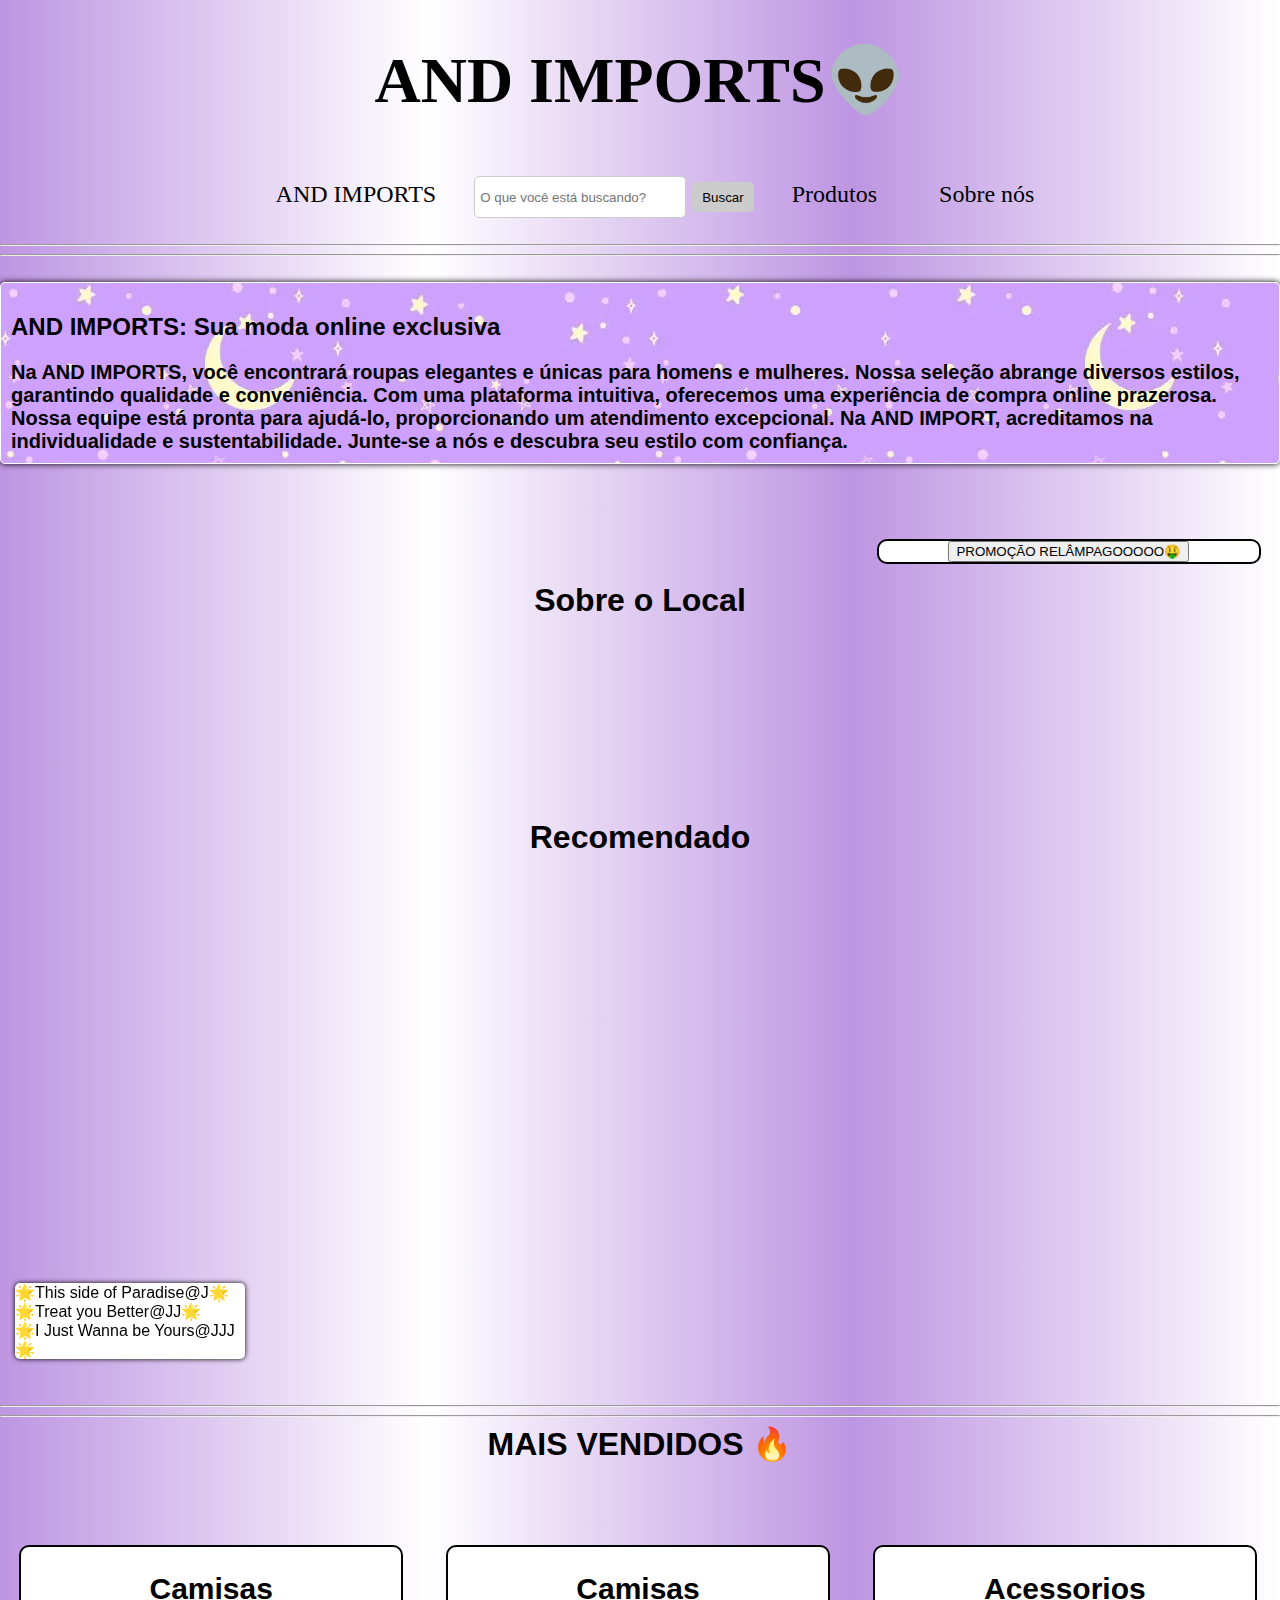
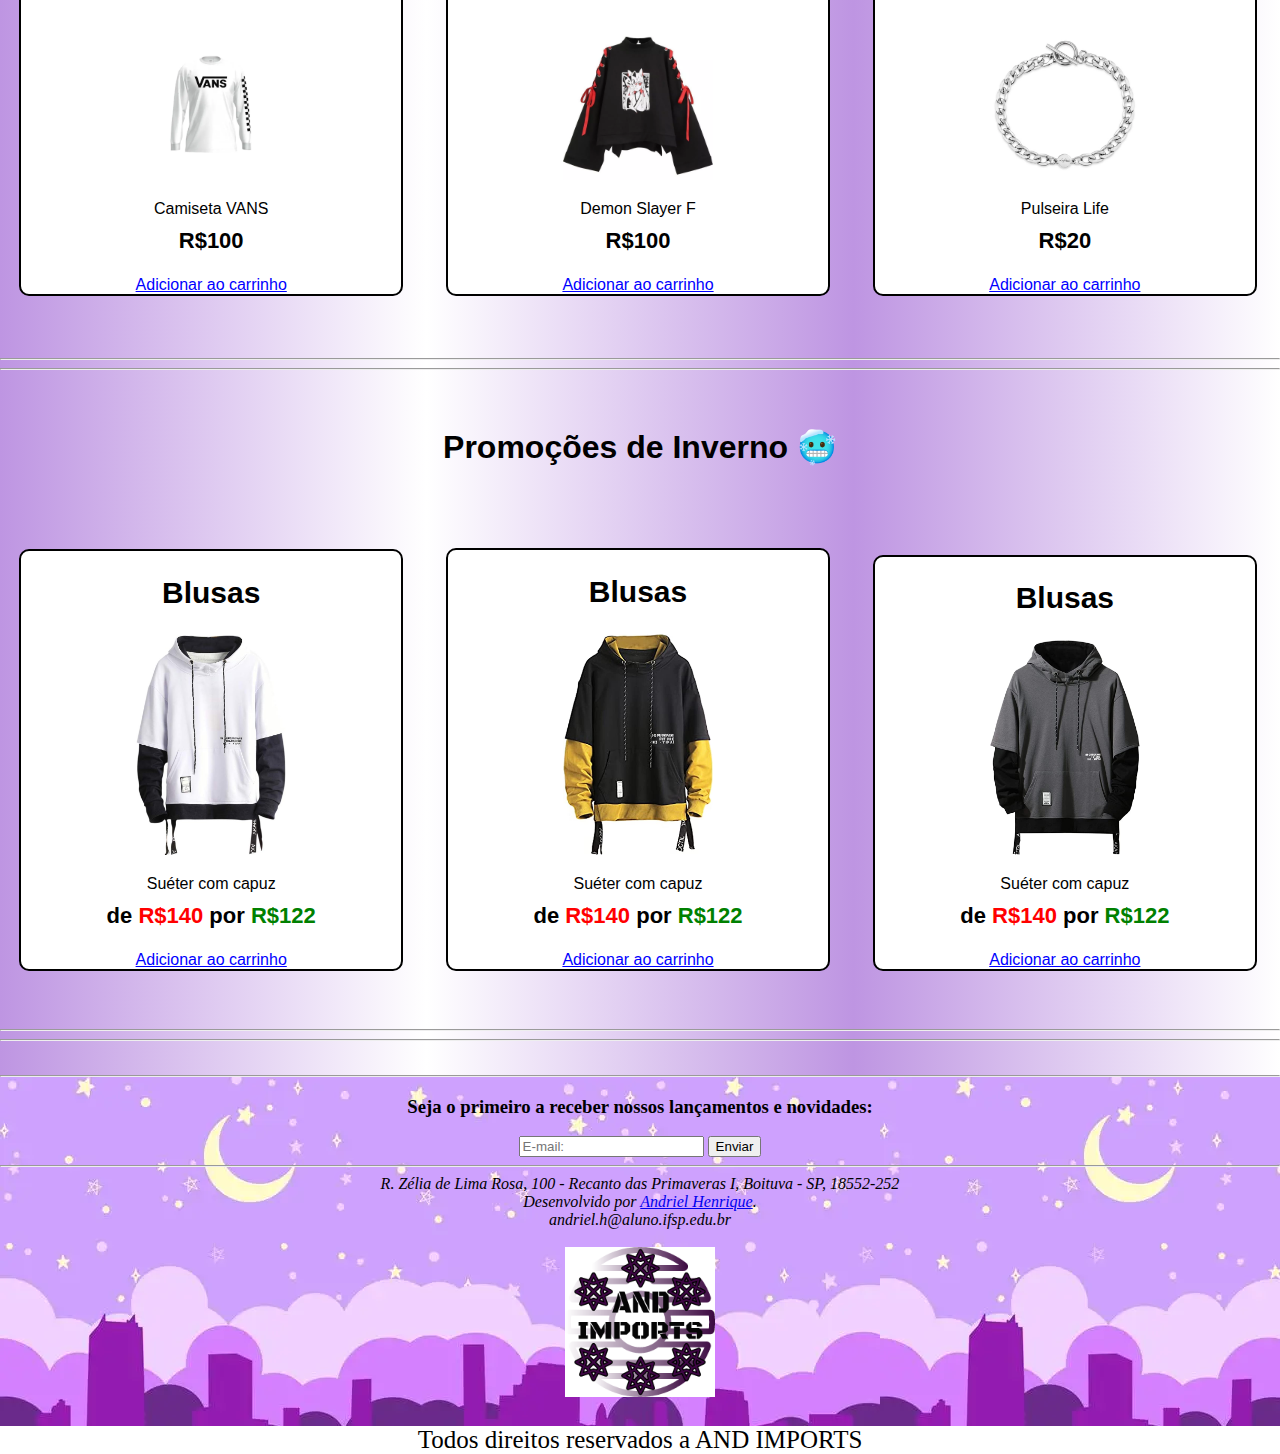
<file: index.html>
<!DOCTYPE html>
<html lang="en">
    <head>
        <meta charset="UTF-8">
        <meta http-equiv="X-UA-Compatible" content="IE=edge">
        <meta name="viewport" content="width=device-width, initial-scale=1.0">
        <title>AND IMPORTS - MENU PRINCIPAL</title>
        <link rel="stylesheet" type="text/css" href="estilos/styles.css">
        <script src="scripts/scripts.js"></script>
        <link rel="shortcut icon" href="imagens/favicon-32x32.png" type="image/x-icon" />

    </head>
    <body>
        <header>
            <a href="index.html" class="titulo-principal"><h1><span class="color">AND IMPORTS👽</span></h1></a>
    
        </header>
    
                <nav>
                    <ul>
                        <li>
                            <a href="index.html">
                                <section class="logo">AND IMPORTS</section>
                            </a>
                        </li>
                        <li>
                            <form class="form1" onsubmit="redirecionar(event)">
                                    <input type="text" id="pesquisa" name="pesquisa" placeholder="O que você está buscando?" class="input1">
                                    <button type="submit" class="botao1" >Buscar</button>
                            </form>
                        </li>
                        </form>

                        <li class="dropdown">
                            <a href="paginas/produtos.html">Produtos</a>
                            <div class="dropdownmenu">
                                <a href="paginas/camisas.html">Camisas</a>
                                <a href="paginas/tenis.html">Tenis</a>
                                <a href="paginas/blusas.html">Blusas</a>
                                <a href="paginas/acessorios.html">Acessorios</a>
                            </div>
                        </li>
                        <li class="dropdown">
                            <a href="paginas/sobre.html">Sobre nós</a>
                            <div class="dropdownmenu">
                                <a href="paginas/contato.html">Contatos</a>
                            </div>
                        </li>

                    </ul>
                </nav>
                <hr>
                <hr>
        <br>
        <main class="sessaoprodutos">
                <article>
                    <div class="sidebar">
                        <h2>AND IMPORTS: Sua moda online exclusiva</h2>
                        <p style="text-align: left; font-size: 20px;"><strong>Na AND IMPORTS, você encontrará roupas elegantes e únicas para homens e mulheres. Nossa seleção abrange diversos estilos, garantindo qualidade e conveniência. Com uma plataforma intuitiva, oferecemos uma experiência de compra online prazerosa. Nossa equipe está pronta para ajudá-lo, proporcionando um atendimento excepcional. Na AND IMPORT, acreditamos na individualidade e sustentabilidade. Junte-se a nós e descubra seu estilo com confiança.</strong></p> 
                    </div>
                    <section >
                        <ul class="promo">
                            <li>
                                <button id="toggleButton">PROMOÇÃO RELÂMPAGOOOOO🤑</button>
                                    <section id="elementoOculto" style="display: none;">
                                            <h2>PROMOÇÃO RELÂMPAGO</h2>
                                            <figure><img src="imagens/op.jpg" alt="Camiseta VANS" width="50%"></figure>
                                            <figcaption>Camiseta One Piece</figcaption>
                                            <p class="produto-preco"><span style="color:red">R$100 </span>por <span style="color:green">R$90</span></p>
                                            <a class ="carrinho" href="paginas/estoque.html">Adicionar ao carrinho</a>
                                    </section>
                            </li>
                        </ul>
                </section>
                </article><br>
                     <section>
                            <h3 class="titulo-principal">Sobre o Local</h3>
                           
                            <div class="iframe-conteudo">
                                <iframe src="https://www.youtube.com/embed/RFxjW4ki6fU" frameborder="0" allow="accelerometer; autoplay; encrypted-media; gyroscope; picture-in-picture" allowfullscreen></iframe>
                            </div>
                      </section><br>
            </section>
                <section>
                    <h3 class="titulo-principal">Recomendado</h3>
                    <article class="iframe-conteudo">
                        <iframe width="560" height="315" src="https://www.youtube.com/embed/dMI5dkPKo4I" title="YouTube video player" frameborder="0" allow="accelerometer; autoplay; clipboard-write; encrypted-media; gyroscope; picture-in-picture; web-share" allowfullscreen></iframe>
                    </article>
                </section><br>
                
                <aside>
                    <div class="sidebar2">
                      <span class="audio" onclick="playAudio('audio1')">🌟This side of Paradise@J🌟</span>
                      <audio id="audio1" src="audios/top1.m4a" type="audio/mp4"></audio><br>
                      <span class="audio" onclick="playAudio('audio1')"> 🌟Treat you Better@JJ🌟</span>
                      <audio id="audio1" src="audios/Shawn Mendes - Treat You Better.m4a" type="audio/mp4"></audio><br>
                      <span class="audio" onclick="playAudio('audio1')"> 🌟I Just Wanna be Yours@JJJ🌟</span>
                      <audio id="audio1" src="audios/I Wanna Be Yours.m4a" type="audio/mp4"></audio><br>
                     
                    </div>
                  </aside>
                
                <hr>
                <hr>
                <article>
                    <h2 class="titulo-principal">MAIS VENDIDOS 🔥</h2>
                    <ul id="lista" class="produtos">
                        <li>
                            <h2>Camisas</h2>
                            <figure><img src="imagens/camisa1.webp" alt="Camiseta VANS" width="50%"></figure>
                            <figcaption>Camiseta VANS</figcaption>
                            <p class="produto-preco">R$100</p>
                            <a class ="carrinho" href="paginas/estoque.html">Adicionar ao carrinho</a>
                        </li>
                        <li>
                            <h2>Camisas</h2>
                            <figure><img src="imagens/jaq1.webp" alt="Camisa Demon Slayer Feminina" width="50%"></figure>
                            <figcaption>Demon Slayer F</figcaption>
                            <p class="produto-preco">R$100</p>
                            <a class ="carrinho" href="paginas/estoque.html">Adicionar ao carrinho</a> 
                        </li>
                        <li>
                            <h2>Acessorios</h2>
                            <figure><img src="imagens/acessorio1.webp" alt="Acessorio Pulseira life"  width="50%"></figure>
                            <figcaption>Pulseira Life</figcaption>
                            <p class="produto-preco">R$20</p>
                            <a class ="carrinho" href="paginas/estoque.html">Adicionar ao carrinho</a>
                        </li>
                        <br><br><br><br>
                    <hr>
                    <hr>
                    </ul>
                    <h2 class="titulo-principal">Promoções de Inverno 🥶</h2>
                    <ul class="produtos">
                        <li>
                            <h2>Blusas</h2>
                            <figure><img src="imagens/canguru.jpg" width="50%"></figure>
                            <figcaption>Suéter com capuz</figcaption>
                            <p class="produto-preco">de <span style="color:red">R$140 </span>por <span style="color:green">R$122</span></p>
                            <a class ="carrinho" href="paginas/estoque.html">Adicionar ao carrinho</a>
                        </li>
                        <li>
                            <h2>Blusas</h2>
                            <figure><img src="imagens/canguruy.jpg" width="50%"></figure>
                            <figcaption>Suéter com capuz</figcaption>
                            <p class="produto-preco">de <span style="color:red">R$140 </span>por <span style="color:green">R$122</span></p>
                            <a class ="carrinho" href="paginas/estoque.html">Adicionar ao carrinho</a>
                        </li>
                        <li>
                            <h2>Blusas</h2>
                            <figure><img src="imagens/cangurub.jpg" width="50%"></figure>
                            <figcaption>Suéter com capuz</figcaption>
                            <p class="produto-preco">de <span style="color:red">R$140 </span>por <span style="color:green">R$122</span></p>
                            <a class ="carrinho" href="paginas/estoque.html">Adicionar ao carrinho</a>
                        </li>
                    </ul>
                    <hr>
                    <hr>
                </article>
				
		</main>
        

        <br>
		<footer>
            <hr>
                <h3>Seja o primeiro a receber nossos lançamentos e novidades:</h3>
                <form>
                
                        <input type="email" id="email" placeholder="E-mail:">
                        <label for="email"></label>
                        <button type="submit">Enviar</button>
                </form>

            <hr>
            <address>
                R. Zélia de Lima Rosa, 100 - Recanto das Primaveras I, Boituva - SP, 18552-252<br>
                Desenvolvido por <a href="https://www.instagram.com/andrielkz/" class="ka">Andriel Henrique</a>.<br> 
                andriel.h@aluno.ifsp.edu.br
            </address><br>
			<img src="imagens/logo.png" width="150">
			<p class="copyright"> Todos direitos reservados a AND IMPORTS</p>
		</footer>
    </body>
</html>
</file>
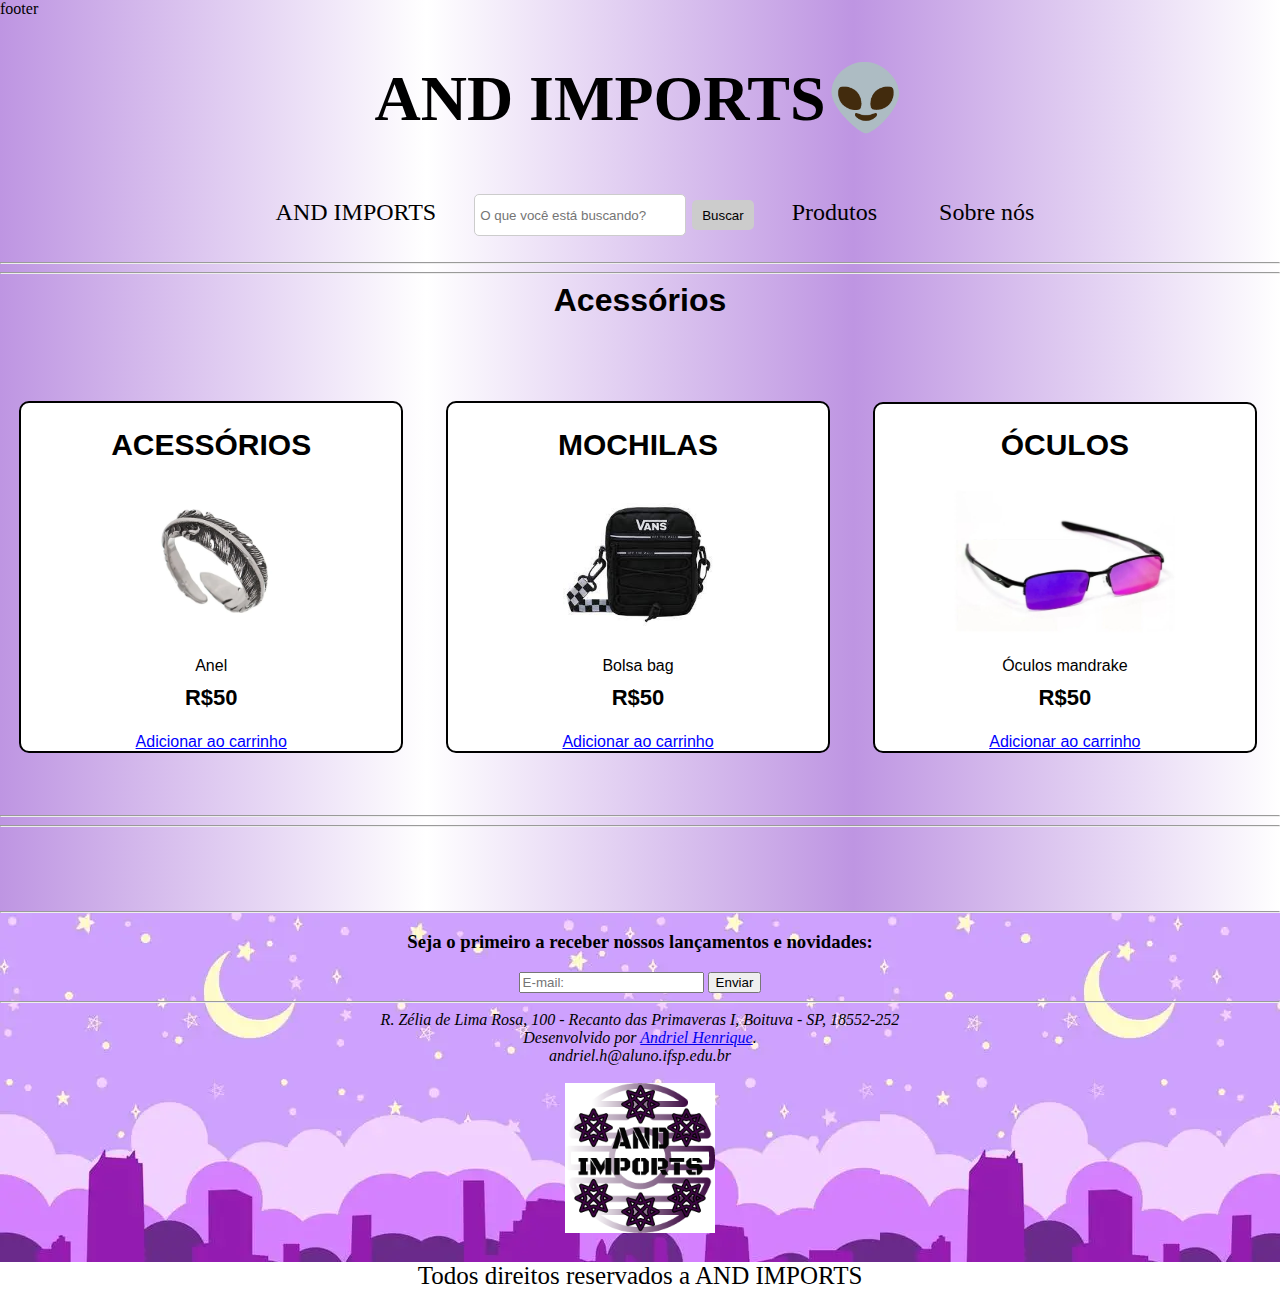
<file: paginas/acessorios.html>
<!DOCTYPE html>
<html lang="en">
    <head>
        <meta charset="UTF-8">
        <meta http-equiv="X-UA-Compatible" content="IE=edge">
        <meta name="viewport" content="width=device-width, initial-scale=1.0">
        <title>AND IMPORTS - MENU PRINCIPAL</title>
        <link rel="stylesheet" type="text/css" href="../estilos/styles.css">
        <script src="../scripts/scripts.js"></script>
        footer
    </head>
    <body>
        <header>
            <a href="../index.html" class="titulo-principal"><h1><span class="color">AND IMPORTS👽</span></h1></a>
        </header>
      

                <nav>
                    <ul>
                        <li>
                            <a href="../index.html">
                                <div id="logo">AND IMPORTS</div>
                            </a>
                        </li>
                        <li>
                            <form class="form1" onsubmit="redirecionarp(event)">
                                <input type="text" id="pesquisa" name="pesquisa" placeholder="O que você está buscando?" class="input1">
                                <button type="submit" class="botao1">Buscar</button>
                            </form>
                        </li>                        
                        </form>
                        
                     
                        <li class="dropdown">
                            <a href="../paginas/produtos.html">Produtos</a>
                            <div class="dropdownmenu">
                                <a href="../paginas/camisas.html">Camisas</a>
                                <a href="../paginas/tenis.html">Tenis</a>
                                <a href="../paginas/blusas.html">Blusas</a>
                                <a href="../paginas/acessorios.html">Acessorios</a>
                            </div>
                        </li>
                        <li class="dropdown">
                            <a href="../paginas/sobre.html">Sobre nós</a>
                            <div class="dropdownmenu">
                                <a href="../paginas/contato.html">Contatos</a>
                            </div>
                        </li>
                    </ul>
                </nav>
                <hr><hr>
                <main class="sessaoprodutos">
                    <h2 class="titulo-principal">Acessórios</h2>
                    <ul class="produtos">
                        <li>
                            <h2>ACESSÓRIOS</h2>
                            <figure><img src="../imagens/ac1.webp" alt="acessorio anel" width="50%"></figure>
                            <figcaption>Anel</figcaption>
                            <p class="produto-preco">R$50</p>
                            <a class ="carrinho" href="../paginas/estoque.html">Adicionar ao carrinho</a> 
                        </li>
                        <li> 
                            <h2>MOCHILAS</h2>
                            <figure><img src="../imagens/ac2.jpg" alt="bolsa shoulder bag" width="50%"></figure>
                            <figcaption>Bolsa bag</figcaption>
                            <p class="produto-preco">R$50</p>
                            <a class ="carrinho" href="../paginas/estoque.html">Adicionar ao carrinho</a> 
                        </li>
                        <li>
                            <h2>ÓCULOS</h2>
                            <figure><img src="../imagens/ac3.jpg" alt="oculos mandrake" width="80%"></figure>
                            <figcaption>Óculos mandrake</figcaption>
                            <p class="produto-preco">R$50</p>
                            <a class ="carrinho" href="../paginas/estoque.html">Adicionar ao carrinho</a> 
                        </li>
                        <br><br><br><br>
                        <hr>
                        <hr>
                    </ul>
                    
                </main>
        <br>

       
		<footer>
            <hr>
                <h3>Seja o primeiro a receber nossos lançamentos e novidades:</h3>
                <form>
                
                        <input type="email" id="email" placeholder="E-mail:">
                        <label for="email"></label>
                        <button type="submit">Enviar</button>
                </form>
            <hr>
            <address>
                R. Zélia de Lima Rosa, 100 - Recanto das Primaveras I, Boituva - SP, 18552-252<br>
                Desenvolvido por <a href="https://www.instagram.com/andrielkz/" class="ka">Andriel Henrique</a>.<br> 
                andriel.h@aluno.ifsp.edu.br
            </address><br>
			<img src="../imagens/logo.png" width="150">
			<p class="copyright"> Todos direitos reservados a AND IMPORTS</p>
		</footer>
    </body>
</html>
</file>
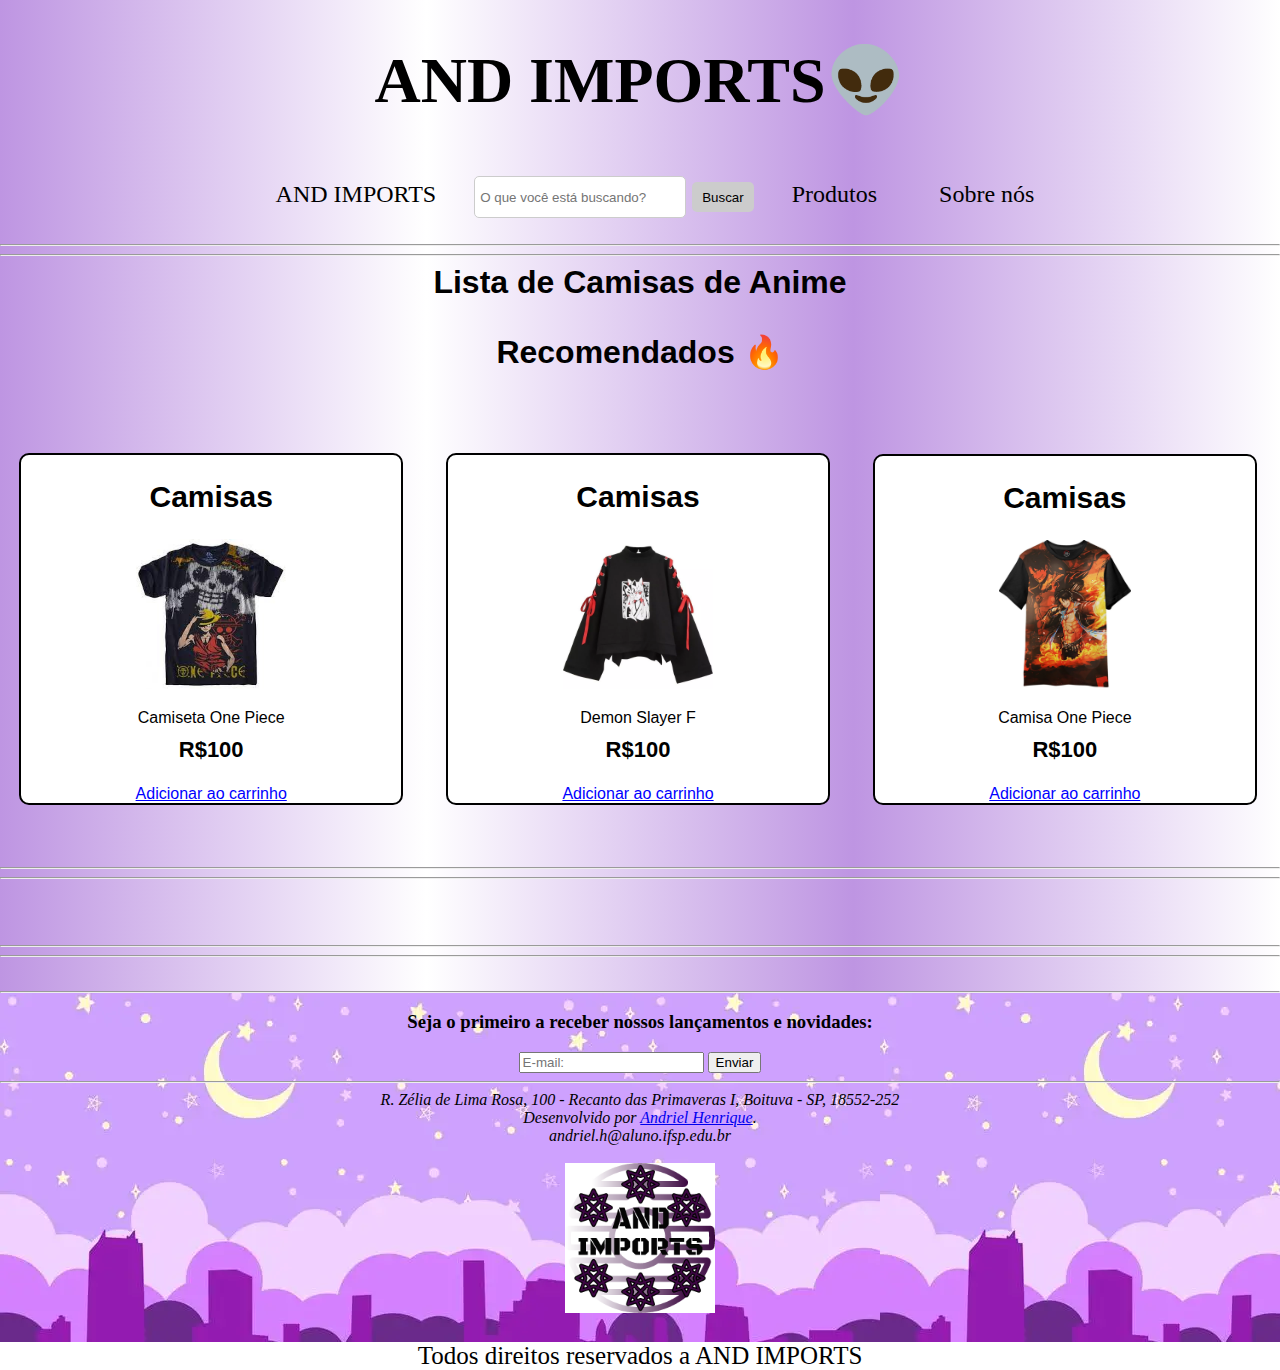
<file: paginas/anime.html>
<!DOCTYPE html>
<html lang="en">
    <head>
        <meta charset="UTF-8">
        <meta http-equiv="X-UA-Compatible" content="IE=edge">
        <meta name="viewport" content="width=device-width, initial-scale=1.0">
        <title>AND IMPORTS - MENU PRINCIPAL</title>
        <link rel="stylesheet" type="text/css" href="../estilos/styles.css">
        <script src="../scripts/scripts.js"></script>
        <link rel="shortcut icon" href="../imagens/favicon-32x32.png" type="image/x-icon" />
    </head>
    <body>
        <header>
            <a href="../index.html" class="titulo-principal"><h1><span class="color">AND IMPORTS👽</span></h1></a>
        </header>
                <nav>
                    <ul>
                        <li>
                            <a href="../index.html">
                                <div id="logo">AND IMPORTS</div>
                            </a>
                        </li>
                        <li>
                            <form class="form1" onsubmit="redirecionarp(event)">
                                <input type="text" id="pesquisa" name="pesquisa" placeholder="O que você está buscando?" class="input1">
                                <button type="submit" class="botao1">Buscar</button>
                            </form>
                        </li>                        
                        </form>
    
                        <li class="dropdown">
                            <a href="../paginas/produtos.html">Produtos</a>
                            <div class="dropdownmenu">
                                <a href="../paginas/camisas.html">Camisas</a>
                                <a href="../paginas/tenis.html">Tenis</a>
                                <a href="../paginas/blusas.html">Blusas</a>
                                <a href="../paginas/acessorios.html">Acessorios</a>
                            </div>
                        </li>
                        <li class="dropdown">
                            <a href="../paginas/sobre.html">Sobre nós</a>
                            <div class="dropdownmenu">
                                <a href="../paginas/contato.html">Contatos</a>
                            </div>
                        </li>
                    </ul>
                </nav>
                <hr><hr>
                <main class="sessaoprodutos">
                    <section class="dropdowns">
                        <h3 class="titulo-principal">Lista de Camisas de Anime</a>
                        <div class="dropdownmenus">
                            <a class="lista">One piece</a>
                            <a class="lista" style="text-decoration: line-through;">Naruto</a>
                            <a class="lista" style="text-decoration: line-through;">Bleach</a>
                            <a class="lista">Demon Slayer</a>
                       
                        </div>
                    </section>
                    <h2 class="titulo-principal"> Recomendados 🔥</h2>
                    <ul class="produtos">
                        <li>
                            <h2>Camisas</h2>
                            <figure><img src="../imagens/op.jpg" alt="Camiseta op" width="50%"></figure>
                            <figcaption>Camiseta One Piece</figcaption>
                            <p class="produto-preco">R$100</p>
                            <a class ="carrinho" href="../paginas/estoque.html">Adicionar ao carrinho</a>
                        </li>
                        <li>
                            <h2>Camisas</h2>
                            <figure><img src="../imagens/jaq1.webp" alt="Camisa Demon Slayer Feminina" width="50%"></figure>
                            <figcaption>Demon Slayer F</figcaption>
                            <p class="produto-preco">R$100</p>
                            <a class ="carrinho" href="../paginas/estoque.html">Adicionar ao carrinho</a> 
                        </li>
                        <li>
                            <h2>Camisas</h2>
                            <figure><img src="../imagens/op2.webp" alt="camisa op  "  width="44%"></figure>
                            <figcaption>Camisa One Piece</figcaption>
                            <p class="produto-preco">R$100</p>
                            <a class ="carrinho" href="../paginas/estoque.html">Adicionar ao carrinho</a>
                        </li>
                        <br><br><br><br>
                        
                    <hr>
                    <hr>
                    </ul>
                    
                    <hr>
                    <hr>
            </main>
        <br>
		<footer>
            <hr>
                <h3>Seja o primeiro a receber nossos lançamentos e novidades:</h3>
                <form>
                
                        <input type="email" id="email" placeholder="E-mail:">
                        <label for="email"></label>
                        <button type="submit">Enviar</button>
                </form>
            <hr>
            <address>
                R. Zélia de Lima Rosa, 100 - Recanto das Primaveras I, Boituva - SP, 18552-252<br>
                Desenvolvido por <a href="https://www.instagram.com/andrielkz/" class="ka">Andriel Henrique</a>.<br> 
                andriel.h@aluno.ifsp.edu.br
            </address><br>
			<img src="../imagens/logo.png" width="150">
			<p class="copyright"> Todos direitos reservados a AND IMPORTS</p>
		</footer>
    </body>
</html>
</file>
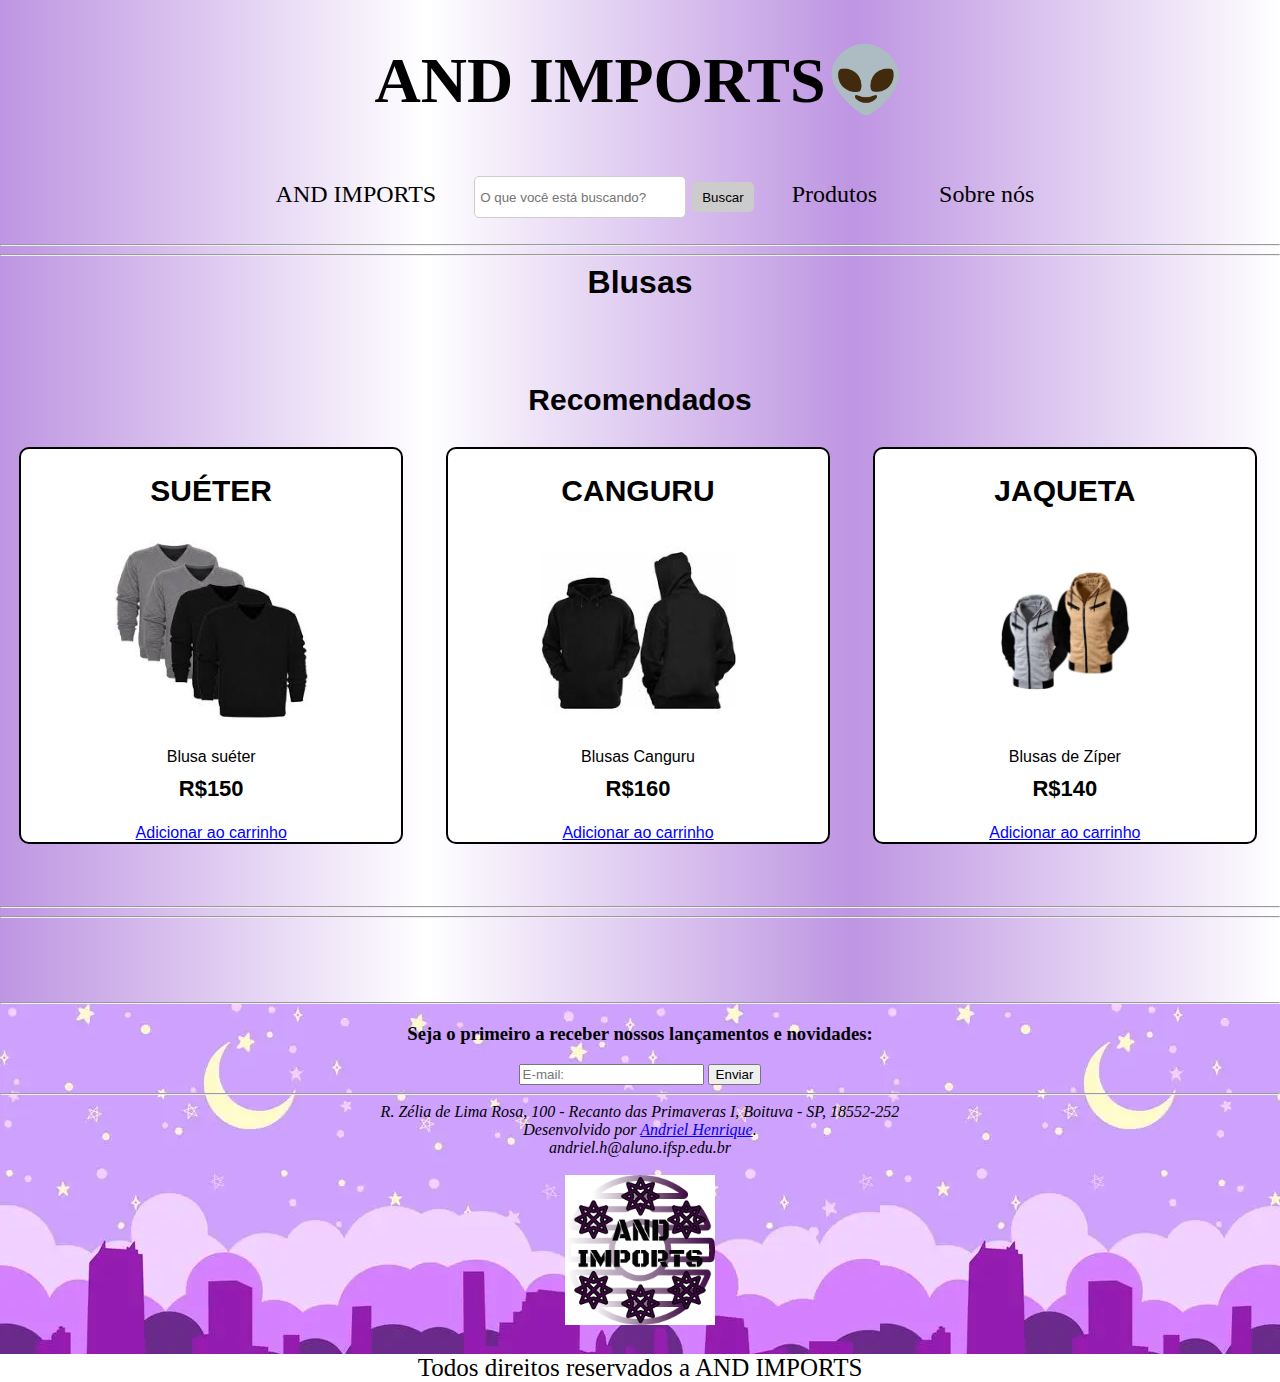
<file: paginas/blusas.html>
<!DOCTYPE html>
<html lang="en">
    <head>
        <meta charset="UTF-8">
        <meta http-equiv="X-UA-Compatible" content="IE=edge">
        <meta name="viewport" content="width=device-width, initial-scale=1.0">
        <title>AND IMPORTS - MENU PRINCIPAL</title>
        <link rel="stylesheet" type="text/css" href="../estilos/styles.css">
        <script src="../scripts/scripts.js"></script>
        <link rel="shortcut icon" href="../imagens/favicon-32x32.png" type="image/x-icon" />
    </head>
    <body>
        <header>
            <a href="../index.html" class="titulo-principal"><h1><span class="color">AND IMPORTS👽</span></h1></a>
        </header>
      

                <nav>
                    <ul>
                        <li>
                            <a href="../index.html">
                                <div id="logo">AND IMPORTS</div>
                            </a>
                        </li>
                        <li>
                            <form class="form1" onsubmit="redirecionarp(event)">
                                <input type="text" id="pesquisa" name="pesquisa" placeholder="O que você está buscando?" class="input1">
                                <button type="submit" class="botao1">Buscar</button>
                            </form>
                        </li>                        
                        </form>
                        
                       
                        <li class="dropdown">
                            <a href="../paginas/produtos.html">Produtos</a>
                            <div class="dropdownmenu">
                                <a href="../paginas/camisas.html">Camisas</a>
                                <a href="../paginas/tenis.html">Tenis</a>
                                <a href="../paginas/blusas.html">Blusas</a>
                                <a href="../paginas/acessorios.html">Acessorios</a>
                            </div>
                        </li>
                        <li class="dropdown">
                            <a href="../paginas/sobre.html">Sobre nós</a>
                            <div class="dropdownmenu">
                                <a href="../paginas/contato.html">Contatos</a>
                            </div>
                        </li>
                    </ul>
                </nav>
                <hr><hr>
                <main class="sessaoprodutos">
                    <h2 class="titulo-principal">Blusas</h2>
                    <ul class="produtos">
                        <h2 class="titulo-principal">Recomendados</h2>
                        <li>
                            <h2>SUÉTER</h2>
                            <figure><img src="../imagens/sueter.jpg" alt="Camiseta de anime" width="65%"></figure>
                            <figcaption>Blusa suéter</figcaption>
                            <p class="produto-preco">R$150</p>
                            <a class ="carrinho" href="../paginas/estoque.html">Adicionar ao carrinho</a> 
                            
                        </li>
                        <li> 
                            <h2>CANGURU</h2>
                            <figure><img src="../imagens/canguruu.jpg" alt="Camisas de time" width="65%"></figure>
                            <figcaption>Blusas Canguru</figcaption>
                            <p class="produto-preco">R$160</p>
                            <a class ="carrinho" href="../paginas/estoque.html">Adicionar ao carrinho</a> 
                        </li>
                        <li>
                            <h2>JAQUETA</h2>
                            <figure><img src="../imagens/jaqueta.webp" alt="Camisa normal" width="45%"></figure>
                            <figcaption>Blusas de Zíper</figcaption>
                            <p class="produto-preco">R$140</p>
                            <a class ="carrinho" href="../paginas/estoque.html">Adicionar ao carrinho</a> 
                        </li>
                        <br><br><br><br>
                        <hr>
                        <hr>
                    </ul>
                    
                </main>
        <br>

       
		<footer>
            <hr>
                <h3>Seja o primeiro a receber nossos lançamentos e novidades:</h3>
                <form>
                
                        <input type="email" id="email" placeholder="E-mail:">
                        <label for="email"></label>
                        <button type="submit">Enviar</button>
                </form>
            <hr>
            <address>
                R. Zélia de Lima Rosa, 100 - Recanto das Primaveras I, Boituva - SP, 18552-252<br>
                Desenvolvido por <a href="https://www.instagram.com/andrielkz/" class="ka">Andriel Henrique</a>.<br> 
                andriel.h@aluno.ifsp.edu.br
            </address><br>
			<img src="../imagens/logo.png" width="150">
			<p class="copyright"> Todos direitos reservados a AND IMPORTS</p>
		</footer>
    </body>
</html>
</file>
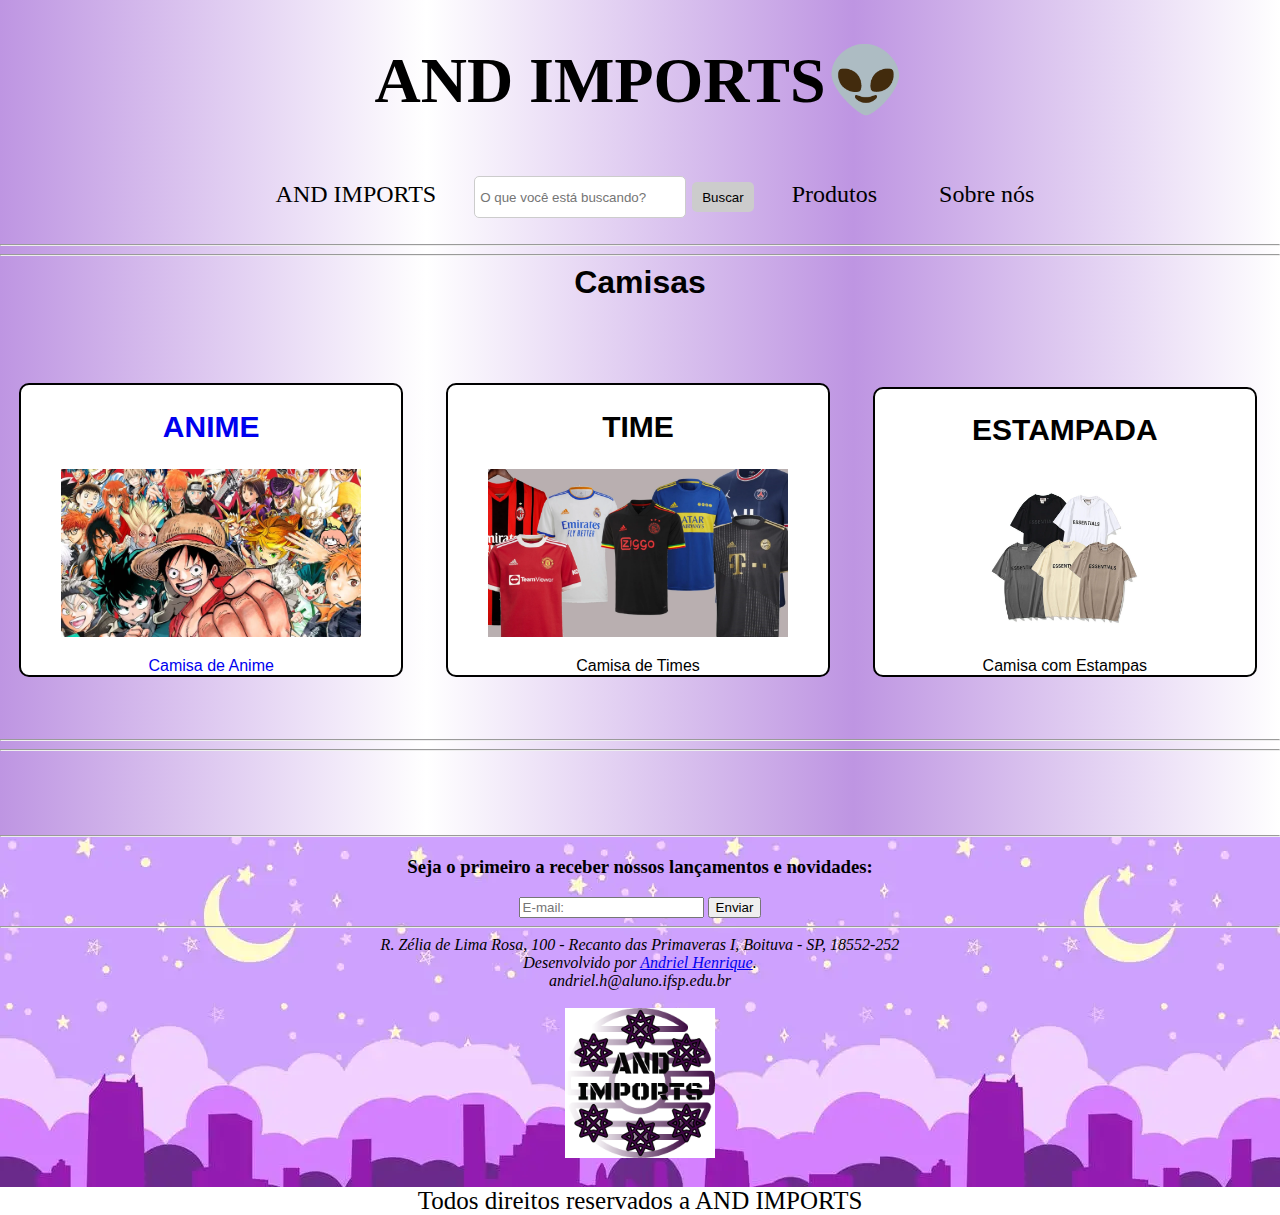
<file: paginas/camisas.html>
<!DOCTYPE html>
<html lang="en">
    <head>
        <meta charset="UTF-8">
        <meta http-equiv="X-UA-Compatible" content="IE=edge">
        <meta name="viewport" content="width=device-width, initial-scale=1.0">
        <title>AND IMPORTS - MENU PRINCIPAL</title>
        <link rel="stylesheet" type="text/css" href="../estilos/styles.css">
        <script src="../scripts/scripts.js"></script>
        <link rel="shortcut icon" href="../imagens/favicon-32x32.png" type="image/x-icon" />
    </head>
    <body>
        <header>
            <a href="../index.html" class="titulo-principal"><h1><span class="color">AND IMPORTS👽</span></h1></a>
        </header>
      

                <nav>
                    <ul>
                        <li>
                            <a href="../index.html">
                                <div id="logo">AND IMPORTS</div>
                            </a>
                        </li>
                        <li>
                            <form class="form1" onsubmit="redirecionarp(event)">
                                <input type="text" id="pesquisa" name="pesquisa" placeholder="O que você está buscando?" class="input1">
                                <button type="submit" class="botao1">Buscar</button>
                            </form>
                        </li>                        
                        </form>
                        
                      
                        <li class="dropdown">
                            <a href="../paginas/produtos.html">Produtos</a>
                            <div class="dropdownmenu">
                                <a href="../paginas/camisas.html">Camisas</a>
                                <a href="../paginas/tenis.html">Tenis</a>
                                <a href="../paginas/blusas.html">Blusas</a>
                                <a href="../paginas/acessorios.html">Acessorios</a>
                            </div>
                        </li>
                        <li class="dropdown">
                            <a href="../paginas/sobre.html">Sobre nós</a>
                            <div class="dropdownmenu">
                                <a href="../paginas/contato.html">Contatos</a>
                            </div>
                        </li>
                    </ul>
                </nav>
                <hr><hr>
                <main class="sessaoprodutos">
                    <h2 class="titulo-principal">Camisas</h2>
                    <ul class="produtos">
                        <a href="../paginas/anime.html" class="produtos"><li>
                                <h2>ANIME</h2>
                                <figure><img src="../imagens/anime.webp" alt="Camiseta de anime" width="100%"></figure>
                                <figcaption>Camisa de Anime</figcaption>
                            </li></a>
                        <li> 
                            <h2>TIME</h2>
                            <figure><img src="../imagens/times.webp" alt="Camisas de time" width="100%"></figure>
                            <figcaption>Camisa de Times</figcaption>
                        </li>
                        <li>
                            <h2>ESTAMPADA</h2>
                            <figure><img src="../imagens/normal.webp" alt="Camisa normal" width="55%"></figure>
                            <figcaption>Camisa com Estampas</figcaption>
                        </li>
                        <br><br><br><br>
                        <hr>
                        <hr>
                    </ul>
                    
                </main>
        <br>

       
		<footer>
            <hr>
                <h3>Seja o primeiro a receber nossos lançamentos e novidades:</h3>
                <form>
                
                        <input type="email" id="email" placeholder="E-mail:">
                        <label for="email"></label>
                        <button type="submit">Enviar</button>
                </form>
            <hr>
            <address>
                R. Zélia de Lima Rosa, 100 - Recanto das Primaveras I, Boituva - SP, 18552-252<br>
                Desenvolvido por <a href="https://www.instagram.com/andrielkz/" class="ka">Andriel Henrique</a>.<br> 
                andriel.h@aluno.ifsp.edu.br
            </address><br>
			<img src="../imagens/logo.png" width="150">
			<p class="copyright"> Todos direitos reservados a AND IMPORTS</p>
		</footer>
    </body>
</html>
</file>
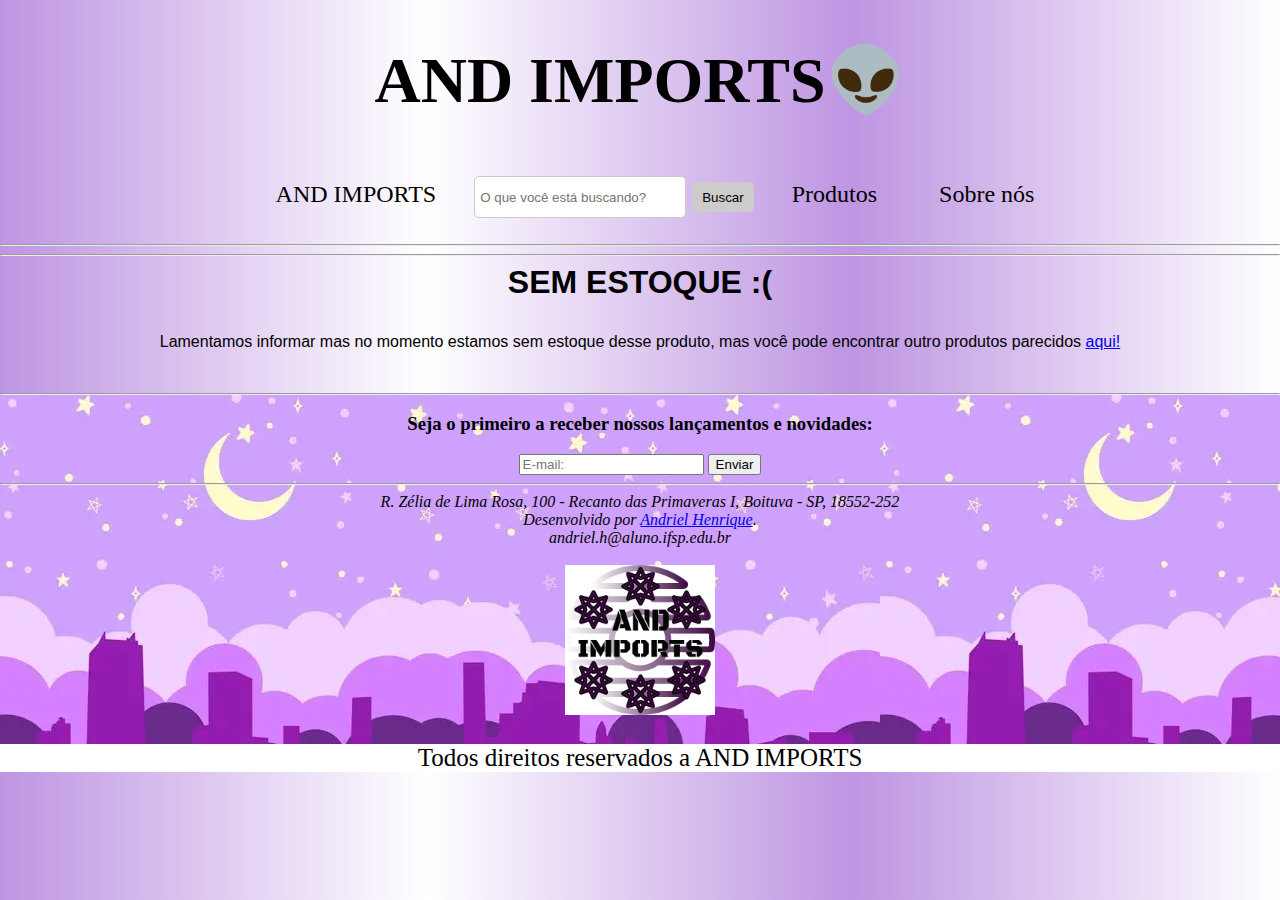
<file: paginas/estoque.html>
<!DOCTYPE html>
<html lang="en">
    <head>
        <meta charset="UTF-8">
        <meta http-equiv="X-UA-Compatible" content="IE=edge">
        <meta name="viewport" content="width=device-width, initial-scale=1.0">
        <title>AND IMPORTS - MENU PRINCIPAL</title>
        <link rel="stylesheet" type="text/css" href="../estilos/styles.css">
        <script src="../scripts/scripts.js"></script>
        <link rel="shortcut icon" href="../imagens/favicon-32x32.png" type="image/x-icon" />
    </head>
    <body>
        <header>
            <a href="../index.html" class="titulo-principal"><h1><span class="color">AND IMPORTS👽</span></h1></a>
        </header>
      
           
                <nav>
                    <ul>
                        <li>
                            <a href="../index.html">
                                <div id="logo">AND IMPORTS</div>
                            </a>
                        </li>
                        <li>
                            <form class="form1" onsubmit="redirecionarp(event)">
                                <input type="text" id="pesquisa" name="pesquisa" placeholder="O que você está buscando?" class="input1">
                                <button type="submit" class="botao1">Buscar</button>
                            </form>
                        </li>
                        </form>
                        
                     
                        <li class="dropdown">
                            <a href="../paginas/produtos.html">Produtos</a>
                            <div class="dropdownmenu">
                                <a href="../paginas/camisas.html">Camisas</a>
                                <a href="../paginas/tenis.html">Tenis</a>
                                <a href="../paginas/blusas.html">Blusas</a>
                                <a href="../paginas/acessorios.html">Acessorios</a>
                            </div>
                        </li>
                        <li class="dropdown">
                            <a href="../paginas/sobre.html">Sobre nós</a>
                            <div class="dropdownmenu">
                                <a href="../paginas/contato.html">Contatos</a>
                            </div>
                        </li>
                    </ul>
                </nav>
    
                <hr><hr>
        <main class="sessaoprodutos">
            <section>
				<h2 class="titulo-principal">SEM ESTOQUE :( </h2>
                <p style="text-align: center;">Lamentamos informar mas no momento estamos sem estoque desse produto, mas você pode encontrar outro produtos parecidos <a href="../paginas/produtos.html">aqui!</a></p>
               
            </section>   
		</main>
        <br>
		<footer>
            <hr>
                <h3>Seja o primeiro a receber nossos lançamentos e novidades:</h3>
                <form>
                
                        <input type="email" id="email" placeholder="E-mail:">
                        <label for="email"></label>
                        <button type="submit">Enviar</button>
                </form>
            <hr>
            <address>
                R. Zélia de Lima Rosa, 100 - Recanto das Primaveras I, Boituva - SP, 18552-252<br>
                Desenvolvido por <a href="https://www.instagram.com/andrielkz/" class="ka">Andriel Henrique</a>.<br> 
                andriel.h@aluno.ifsp.edu.br
            </address><br>
			<img src="../imagens/logo.png" width="150">
			<p class="copyright"> Todos direitos reservados a AND IMPORTS</p>
		</footer>
    </body>
</html>
</file>
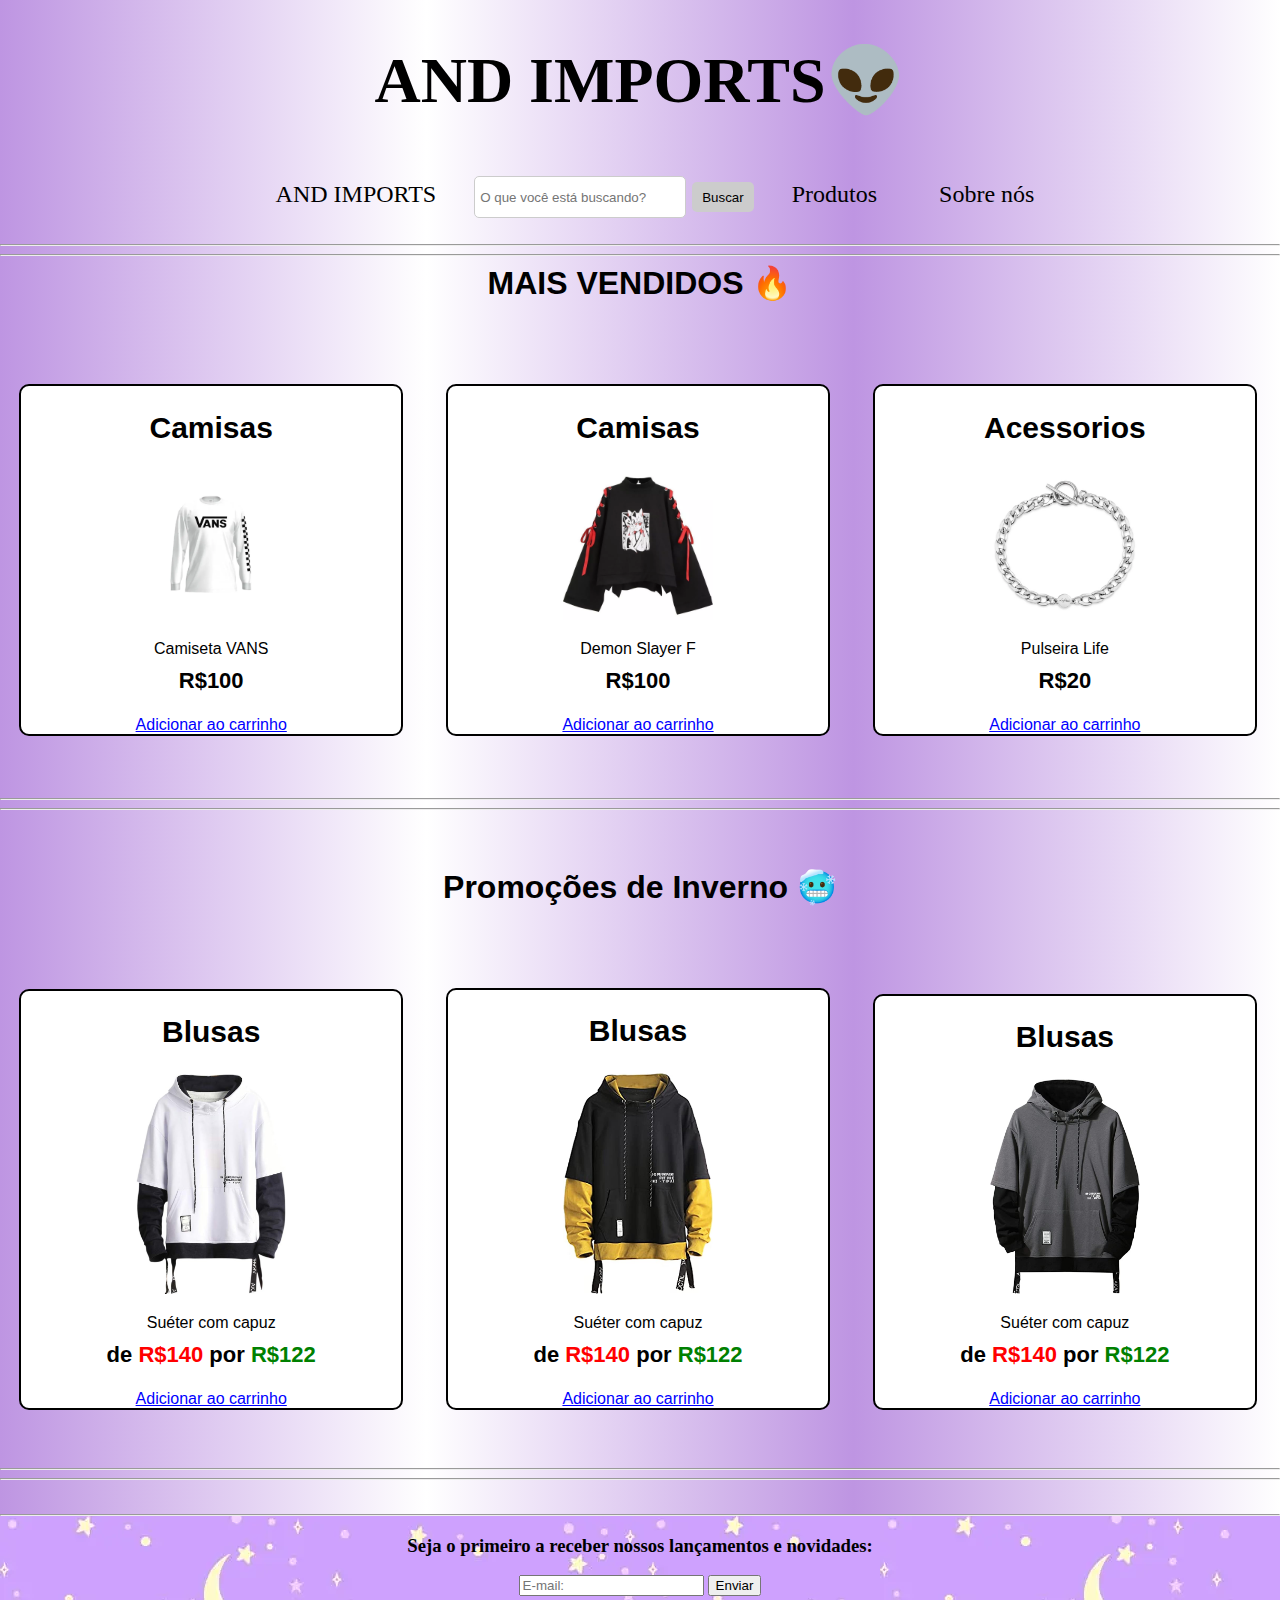
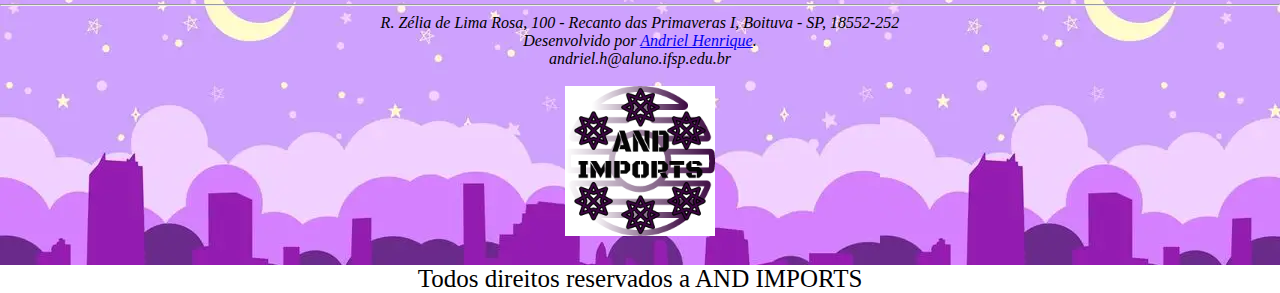
<file: paginas/produtos.html>
<!DOCTYPE html>
<html lang="en">
    <head>
        <meta charset="UTF-8">
        <meta http-equiv="X-UA-Compatible" content="IE=edge">
        <meta name="viewport" content="width=device-width, initial-scale=1.0">
        <title>AND IMPORTS - MENU PRINCIPAL</title>
        <link rel="stylesheet" type="text/css" href="../estilos/styles.css">
        <script src="../scripts/scripts.js"></script>
        <link rel="shortcut icon" href="../imagens/favicon-32x32.png" type="image/x-icon" />
    </head>
    <body>
        <header>
            <a href="../index.html" class="titulo-principal"><h1><span class="color">AND IMPORTS👽</span></h1></a>
        </header>
                <nav>
                    <ul>
                        <li>
                            <a href="../index.html">
                                <div id="logo">AND IMPORTS</div>
                            </a>
                        </li>
                        <li>
                            <form class="form1" onsubmit="redirecionarp(event)">
                                <input type="text" id="pesquisa" name="pesquisa" placeholder="O que você está buscando?" class="input1">
                                <button type="submit" class="botao1">Buscar</button>
                            </form>
                        </li>                        
                        </form>
    
                        <li class="dropdown">
                            <a href="../paginas/produtos.html">Produtos</a>
                            <div class="dropdownmenu">
                                <a href="../paginas/camisas.html">Camisas</a>
                                <a href="../paginas/tenis.html">Tenis</a>
                                <a href="../paginas/blusas.html">Blusas</a>
                                <a href="../paginas/acessorios.html">Acessorios</a>
                            </div>
                        </li>
                        <li class="dropdown">
                            <a href="../paginas/sobre.html">Sobre nós</a>
                            <div class="dropdownmenu">
                                <a href="../paginas/contato.html">Contatos</a>
                            </div>
                        </li>
                    </ul>
                </nav>
                <hr><hr>
                <main class="sessaoprodutos">
                    <h2 class="titulo-principal">MAIS VENDIDOS 🔥</h2>
                    <ul class="produtos">
                        <li>
                            <h2>Camisas</h2>
                            <figure><img src="../imagens/camisa1.webp" alt="Camiseta VANS" width="50%"></figure>
                            <figcaption>Camiseta VANS</figcaption>
                            <p class="produto-preco">R$100</p>
                            <a class ="carrinho" href="../paginas/estoque.html">Adicionar ao carrinho</a>
                        </li>
                        <li>
                            <h2>Camisas</h2>
                            <figure><img src="../imagens/jaq1.webp" alt="Camisa Demon Slayer Feminina" width="50%"></figure>
                            <figcaption>Demon Slayer F</figcaption>
                            <p class="produto-preco">R$100</p>
                            <a class ="carrinho" href="../paginas/estoque.html">Adicionar ao carrinho</a> 
                        </li>
                        <li>
                            <h2>Acessorios</h2>
                            <figure><img src="../imagens/acessorio1.webp" alt="Acessorio Pulseira life"  width="50%"></figure>
                            <figcaption>Pulseira Life</figcaption>
                            <p class="produto-preco">R$20</p>
                            <a class ="carrinho" href="../paginas/estoque.html">Adicionar ao carrinho</a>
                        </li>
                        <br><br><br><br>
                    <hr>
                    <hr>
                    </ul>
                    <h2 class="titulo-principal">Promoções de Inverno 🥶</h2>
                    <ul class="produtos">
                        <li>
                            <h2>Blusas</h2>
                            <figure><img src="../imagens/canguru.jpg" width="50%"></figure>
                            <figcaption>Suéter com capuz</figcaption>
                            <p class="produto-preco">de <span style="color:red">R$140 </span>por <span style="color:green">R$122</span></p>
                            <a class ="carrinho" href="../paginas/estoque.html">Adicionar ao carrinho</a>
                        </li>
                        <li>
                            <h2>Blusas</h2>
                            <figure><img src="../imagens/canguruy.jpg" width="50%"></figure>
                            <figcaption>Suéter com capuz</figcaption>
                            <p class="produto-preco">de <span style="color:red">R$140 </span>por <span style="color:green">R$122</span></p>
                            <a class ="carrinho" href="../paginas/estoque.html">Adicionar ao carrinho</a>
                        </li>
                        <li>
                            <h2>Blusas</h2>
                            <figure><img src="../imagens/cangurub.jpg" width="50%"></figure>
                            <figcaption>Suéter com capuz</figcaption>
                            <p class="produto-preco">de <span style="color:red">R$140 </span>por <span style="color:green">R$122</span></p>
                            <a class ="carrinho" href="../paginas/estoque.html">Adicionar ao carrinho</a>
                        </li>
                    </ul>
                    <hr>
                    <hr>
            </main>
        <br>
		<footer>
            <hr>
                <h3>Seja o primeiro a receber nossos lançamentos e novidades:</h3>
                <form>
                
                        <input type="email" id="email" placeholder="E-mail:">
                        <label for="email"></label>
                        <button type="submit">Enviar</button>
                </form>
            <hr>
            <address>
                R. Zélia de Lima Rosa, 100 - Recanto das Primaveras I, Boituva - SP, 18552-252<br>
                Desenvolvido por <a href="https://www.instagram.com/andrielkz/" class="ka">Andriel Henrique</a>.<br> 
                andriel.h@aluno.ifsp.edu.br
            </address><br>
			<img src="../imagens/logo.png" width="150">
			<p class="copyright"> Todos direitos reservados a AND IMPORTS</p>
		</footer>
    </body>
</html>
</file>
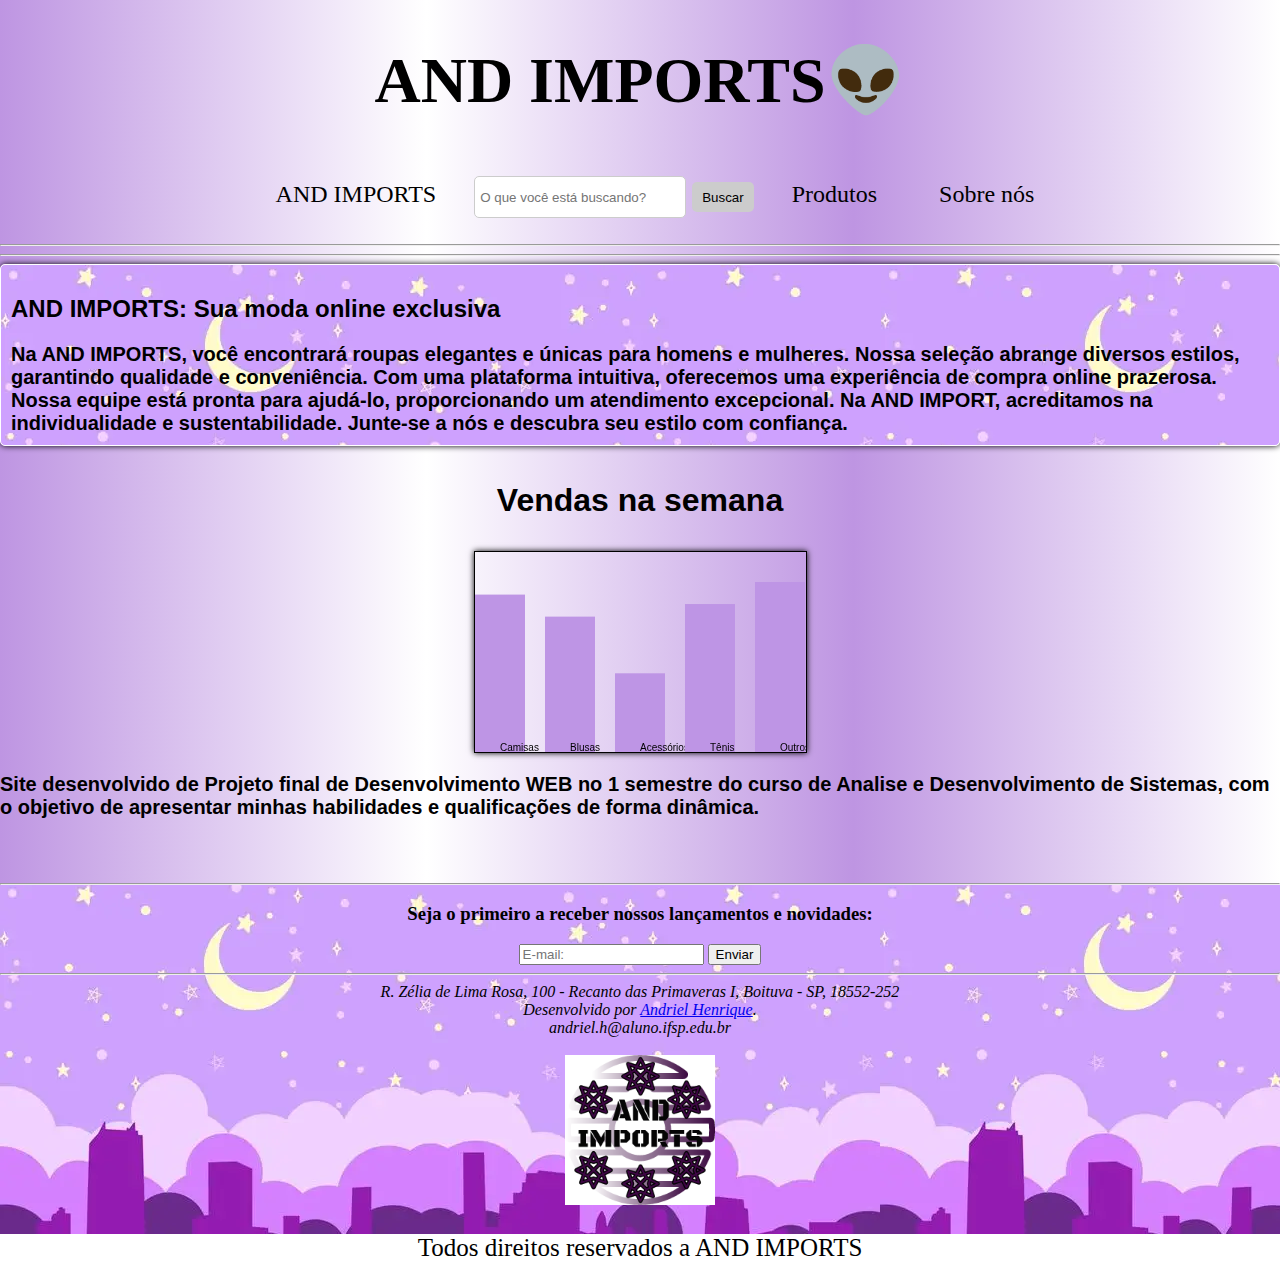
<file: paginas/sobre.html>
<!DOCTYPE html>
<html lang="en">
    <head>
        <meta charset="UTF-8">
        <meta http-equiv="X-UA-Compatible" content="IE=edge">
        <meta name="viewport" content="width=device-width, initial-scale=1.0">
        <title>AND IMPORTS - MENU PRINCIPAL</title>
        <link rel="stylesheet" type="text/css" href="../estilos/styles.css">
        <script src="../scripts/scripts.js"></script>
        <link rel="shortcut icon" href="../imagens/favicon-32x32.png" type="image/x-icon" />
    </head>
    <body>
        <header>
            <a href="../index.html" class="titulo-principal"><h1><span class="color">AND IMPORTS👽</span></h1></a>
        </header>
            
                <nav>
                    <ul>
                        <li>
                            <a href="../index.html">
                                <div id="logo">AND IMPORTS</div>
                            </a>
                        </li>
                        <li>
                            <form class="form1" onsubmit="redirecionarp(event)">
                                <input type="text" id="pesquisa" name="pesquisa" placeholder="O que você está buscando?" class="input1">
                                <button type="submit" class="botao1">Buscar</button>
                            </form>
                        </li>
                        </form>
                        
                        <li class="dropdown">
                            <a href="../paginas/produtos.html">Produtos</a>
                            <div class="dropdownmenu">
                                <a href="../paginas/camisas.html">Camisas</a>
                                <a href="../paginas/tenis.html">Tenis</a>
                                <a href="../paginas/blusas.html">Blusas</a>
                                <a href="../paginas/acessorios.html">Acessorios</a>
                            </div>
                        </li>
                        <li class="dropdown">
                            <a href="../paginas/sobre.html">Sobre nós</a>
                            <div class="dropdownmenu">
                                <a href="../paginas/contato.html">Contatos</a>
                            </div>
                        </li>

                    </ul>
                </nav>
                <hr><hr>
        <main class="sessaoprodutos">
                <aside>
                    <div class="sidebar">
                        <h2>AND IMPORTS: Sua moda online exclusiva</h2>
                        <p style="text-align: left; font-size: 20px;"><strong>Na AND IMPORTS, você encontrará roupas elegantes e únicas para homens e mulheres. Nossa seleção abrange diversos estilos, garantindo qualidade e conveniência. Com uma plataforma intuitiva, oferecemos uma experiência de compra online prazerosa. Nossa equipe está pronta para ajudá-lo, proporcionando um atendimento excepcional. Na AND IMPORT, acreditamos na individualidade e sustentabilidade. Junte-se a nós e descubra seu estilo com confiança.</strong></p> 
                    </div>
                </aside><br><br>
                <h3 class="titulo-principal">Vendas na semana</h3>
                <div class="canvas1">
                  
                    <canvas id="barChart" width="331" height="200" ></canvas>
                </div>
            <section class="sobrenos1">
                    <p style="text-align: left; font-size: 20px;"><strong>Site desenvolvido de Projeto final de Desenvolvimento WEB no 1 semestre do curso de Analise e Desenvolvimento de Sistemas, com o objetivo de apresentar minhas habilidades e qualificações de forma dinâmica.</strong></p>
                    <br><br>
			</section>
		</main>
		<footer>
            <hr>
                <h3>Seja o primeiro a receber nossos lançamentos e novidades:</h3>
                <form>
                
                        <input type="email" id="email" placeholder="E-mail:">
                        <label for="email"></label>
                        <button type="submit">Enviar</button>
                </form>
            <hr>
            <address>
                R. Zélia de Lima Rosa, 100 - Recanto das Primaveras I, Boituva - SP, 18552-252<br>
                Desenvolvido por <a href="https://www.instagram.com/andrielkz/" class="ka">Andriel Henrique</a>.<br> 
                andriel.h@aluno.ifsp.edu.br
            </address><br>
			<img src="../imagens/logo.png" width="150">
			<p class="copyright"> Todos direitos reservados a AND IMPORTS</p>
		</footer>
    </body>
</html>
</file>
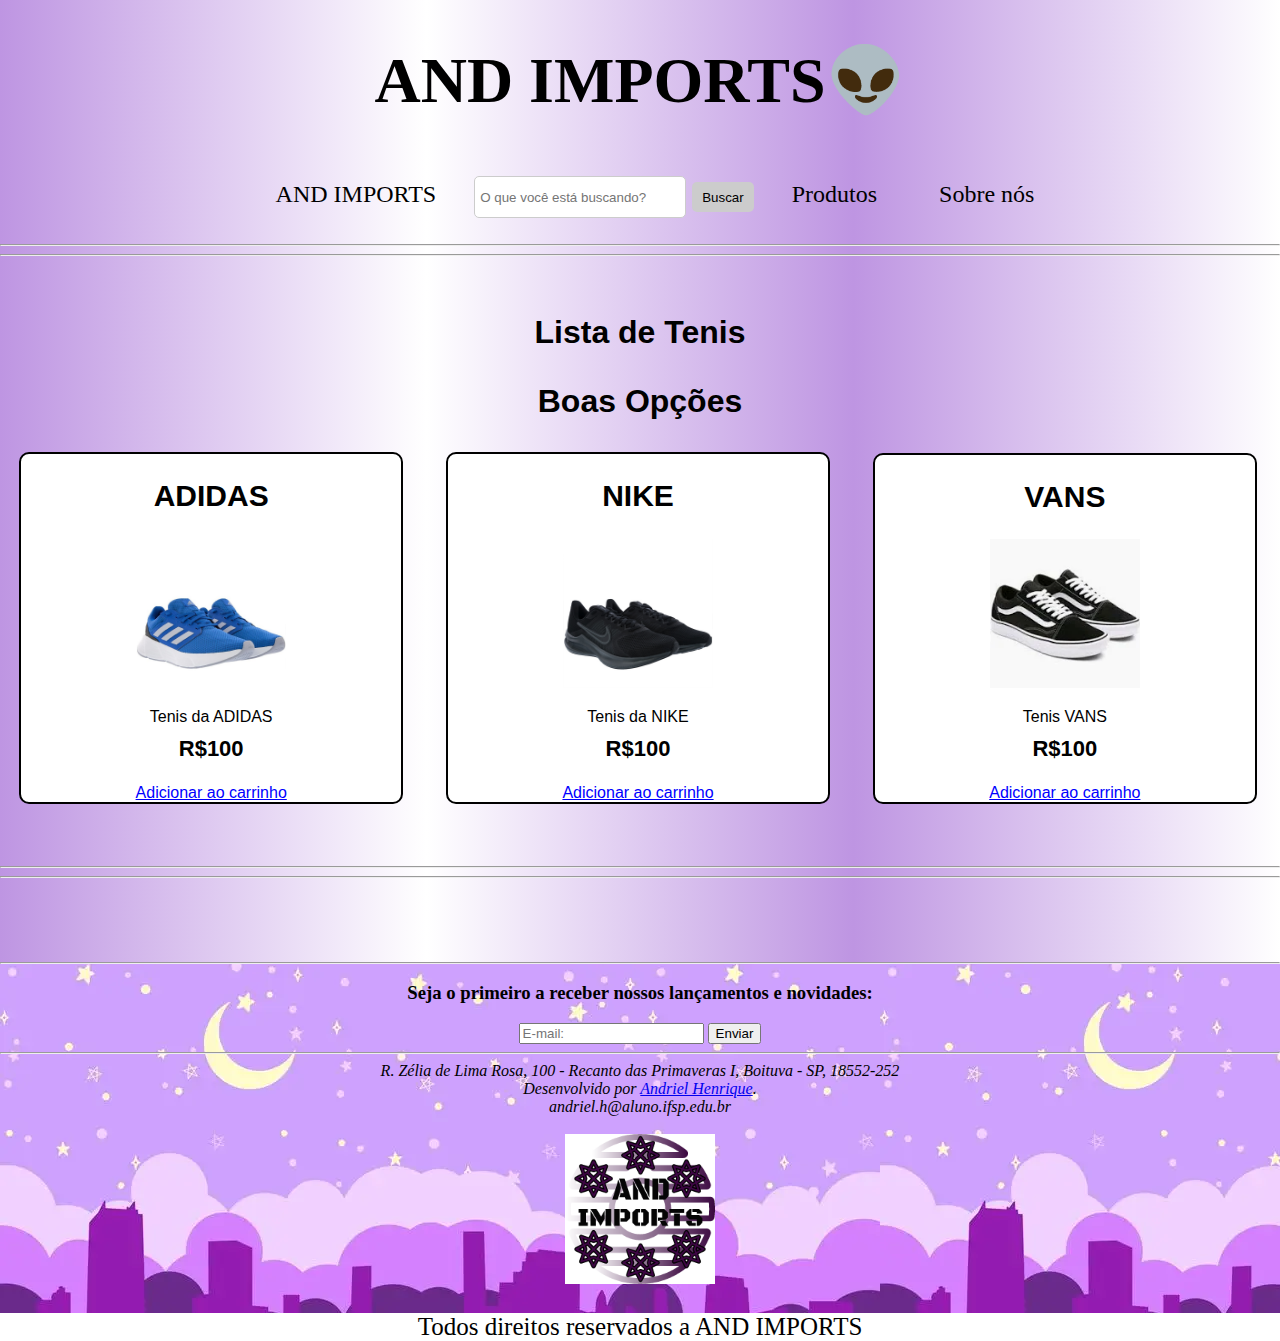
<file: paginas/tenis.html>
<!DOCTYPE html>
<html lang="en">
    <head>
        <meta charset="UTF-8">
        <meta http-equiv="X-UA-Compatible" content="IE=edge">
        <meta name="viewport" content="width=device-width, initial-scale=1.0">
        <title>AND IMPORTS - MENU PRINCIPAL</title>
        <link rel="stylesheet" type="text/css" href="../estilos/styles.css">
        <script src="../scripts/scripts.js"></script>
        <link rel="shortcut icon" href="../imagens/favicon-32x32.png" type="image/x-icon" />
    </head>
    <body>
        <header>
            <a href="../index.html" class="titulo-principal"><h1><span class="color">AND IMPORTS👽</span></h1></a>
        </header>
                <nav>
                    <ul>
                        <li>
                            <a href="../index.html">
                                <div id="logo">AND IMPORTS</div>
                            </a>
                        </li>
                        <li>
                            <form class="form1" onsubmit="redirecionarp(event)">
                                    <input type="text" id="pesquisa" name="pesquisa" placeholder="O que você está buscando?" class="input1">
                                    <button type="submit" class="botao1">Buscar</button>
                            </form>
                        </li>                        
                        </form>
                        
                       
                        <li class="dropdown">
                            <a href="../paginas/produtos.html">Produtos</a>
                            <div class="dropdownmenu">
                                 <a href="../paginas/camisas.html">Camisas</a>
                                <a href="../paginas/tenis.html">Tenis</a>
                                <a href="../paginas/blusas.html">Blusas</a>
                                <a href="../paginas/acessorios.html">Acessorios</a>
                            </div>
                        </li>
                        <li class="dropdown">
                            <a href="../paginas/sobre.html">Sobre nós</a>
                            <div class="dropdownmenu">
                                <a href="../paginas/contato.html">Contatos</a>
                            </div>
                        </li>
                    </ul>
                </nav>
                <hr><hr>
                <main class="sessaoprodutos">
                    <ul class="produtos">

                        <section class="dropdowns">
                            <h3 class="titulo-principal">Lista de Tenis</a>
                            <div class="dropdownmenus">
                                <a class="lista">Adidas</a>
                                <a class="lista">Nike</a>
                                <a class="lista">Vans</a>
                                <a class="lista">...</a>
                        
                            </div>
                        </section>
                        <h3 class="titulo-principal">Boas Opções</h3>
                            <li>
                                <h2>ADIDAS</h2>
                                <figure><img src="../imagens/adidas.jpg" alt="Camiseta de anime" width="50%"></figure>
                                <figcaption>Tenis da ADIDAS</figcaption>
                                <p class="produto-preco">R$100</p>
                                <a class ="carrinho" href="../paginas/estoque.html">Adicionar ao carrinho</a>
                            </li>
                            <li> 
                                <h2>NIKE</h2>
                                <figure><img src="../imagens/nike.jpg" alt="Camisas de time" width="50%"></figure>
                                <figcaption>Tenis da NIKE</figcaption>
                                <p class="produto-preco">R$100</p>
                                <a class ="carrinho" href="../paginas/estoque.html">Adicionar ao carrinho</a>
                            </li>
                            <li>
                                <h2>VANS</h2>
                                <figure><img src="../imagens/vans.webp" alt="Camisa normal" width="50%"></figure>
                                <figcaption>Tenis VANS</figcaption>
                                <p class="produto-preco">R$100</p>
                                <a class ="carrinho" href="../paginas/estoque.html">Adicionar ao carrinho</a>
                            </li>
                            <br><br><br><br>
                            <hr>
                            <hr>
                    </ul>
                    
                </main>
        <br>

       
		<footer>
            <hr>
                <h3>Seja o primeiro a receber nossos lançamentos e novidades:</h3>
                <form>
                
                        <input type="email" id="email" placeholder="E-mail:">
                        <label for="email"></label>
                        <button type="submit">Enviar</button>
                </form>
            <hr>
            <address>
                R. Zélia de Lima Rosa, 100 - Recanto das Primaveras I, Boituva - SP, 18552-252<br>
                Desenvolvido por <a href="https://www.instagram.com/andrielkz/" class="ka">Andriel Henrique</a>.<br> 
                andriel.h@aluno.ifsp.edu.br
            </address><br>
			<img src="../imagens/logo.png" width="150">
			<p class="copyright"> Todos direitos reservados a AND IMPORTS</p>
		</footer>
    </body>
</html>
</file>
<file: estilos/styles.css>
@charset "UTF-8";
@media screen and (min-width: 992px) {
    body{
        width: auto;
    }
	 .principal .video {
		width: auto;
	}

	h1 {
		text-align: center;
	}

	nav {
		position: static;
	}

}

@media screen and (max-width: 767px) {
    body{
        width: auto;
    }
	 .principal .video {
		width: auto;
	}

	h1 {
		text-align: center;
	}

	nav {
		position: static;
	}

}


body{
    margin: 0px;
    margin-top: 0px;
    margin-right: 0px;
    margin-bottom: 0px;
    margin-left: 0px;
    background-image:linear-gradient(to right, rgb(190, 149, 226), white,rgb(190, 149, 226), white);
    overflow-x: hidden; 
    
}

footer{
    text-align: center;
    background-image:url(../imagens/images.jpg);
    
}

main{
    font-family: 'Franklin Gothic Medium', 'Arial Narrow', Arial, sans-serif;
    font-weight: 800px;
    width: 100vw;
    justify-content: center;
}

nav{
    text-align: center;

}

nav li {
    margin-right: 10px ;
    font-size:24px;
    display: inline-block;
    list-style: none;
    
}
/*dropdown do nav*/
.dropdownmenu {
    position: absolute;
    box-shadow: 0 0 4px white;
    display: none;  
       
}
.dropdownmenu a{
        background-color: white;
        display: block;
}
    
.dropdown:hover .dropdownmenu {
        display: block; 
}

nav li a:hover{
    border-color: rgb(85, 13, 85);
    color: purple;
}
nav a{
    display: block;
    color:  black;
    text-decoration: none;
    text-align:center;
    padding: 20px 24px;
}
.secao {
    background-image:linear-gradient(to bottom, rgb(85,13,85),black);
    padding: 0;
   
}
/*botao de pesquisa*/
.input1 {
    width: 200px;
    height: 30px;
    padding: 5px;
    border: 1px solid #ccc;
    border-radius: 5px;
    outline: none;
  }
  
.botao1 {
    height: 30px;
    padding: 0 10px;
    background-color: #ccc;
    border: none;
    border-radius: 5px;
    color: black;
    cursor: pointer;
  }
 /* css da página inicial */
.titulo-principal {
	text-align: center;
	font-size: 2em;
	margin: 0 0 1em;
	clear: left;
    display: block;
    color:black;
    text-decoration: none;
}

.principal {
	padding: 3em 0;
	width: 940px;
    text-align: center;
}

.logo {
    text-align: left;

  }
/* produtos */
.produtos {
	width: auto;
	margin: 0 auto;
	padding: 50px 0;
    cursor: pointer;
}
.produtos li {
	display: inline-block;
	text-align: center;
	width: 30%;
	margin: 0 1.5%;
	padding: 30px auto;
	box-sizing: border-box;
	border: 2px solid #000000;
	border-radius: 10px;
    background-color: white;
    transition: border-color 0.3s ease-in-out;

}

.produtos li:hover {
    transform:rotate(-5deg);
    animation: piscar 1s infinite;
}

.produtos li:active {
	border-color: rgb(39, 249, 6);	
}

.produtos li:hover h2 {
	font-size: 34px;
}

.produtos h2 {
	font-size: 30px;
	font-weight: bold;
}

.produto-descricao {
	font-size: 18px;
}

.produto-preco {
	font-size: 22px;
	font-weight: bold;
	margin-top: 10px;
}
/* logo pisca pisca*/
@keyframes color{
    25% {color:red; }
    75% {color:purple; }
}

.color{
    animation: color 1s infinite;
    background-color: transparent #eacb04;
}
.produtos2 {
    width: auto;
	margin: 0 auto;
	padding: 50px 0;
    cursor: pointer;
}

.produtos2 li {
	display: inline-block;
	text-align: center;
	width: 30%;
	margin: 0 1.5%;
	padding: 30px auto;
	box-sizing: border-box;
	border: 2px solid #000000;
	border-radius: 10px;
    background-color: white;
}

.carrinho{
    color: blue;
    
}


  /* Definir a animação de piscar */
  @keyframes piscar {
    0% { border-color: green}
    25% {border-color:red; }
    75% {border-color:purple; }
  }
 
  
.botao1-search {
    padding: 10px 20px;
    background-color: purple;
    color: #fff;
    border: none;
    cursor: pointer;
}

.botao1:hover {
    background-color: purple;
}

.botao1:focus {
    outline: none;
    box-shadow: 0 0 5px rgba(0, 0, 0, 0.5);
}   
/*links externos*/
.iframe-conteudo {
    display: inline;
    width: auto;
    height: auto;
    display: flex;
    justify-content: center;
    align-items: center;
    
  
}
.sidebar {
    background-image:url(../imagens/images.jpg);
    padding: 10px;
    border: 1px solid white;
    border-radius: 5px;
    box-shadow: 0 0 6px black;
}

.sidebar h2 {
    color: black;
    font-size: 24px;
    margin-bottom: 10px;
}

.sidebar p {
    color: bold black;
    text-align: left;
    font-size: 16px;
    margin-bottom: 0;
}

.sidebar strong {
    font-weight: bold;
    color: black;
}
/*dropdown dos produtos*/
.dropdownmenus {
    position: sticky;
    box-shadow: 0 0 4px white;
    display: none;  
    box-shadow: 0 0 6px black;
       
}
.dropdownmenus a{
        background-color: black;
        display: block;
}
    
.dropdowns:hover .dropdownmenus {
        display: block; 
}

.lista{
    color: white;
}

.sidebar2 {
    width: 230px;
    height: auto; 
    margin-top: 100px;
    margin-left: 15px;
    position: sticky;
    top: 60%; /* Ajuste a posição vertical conforme necessário */
    right: 20px; 
    transform: translateY(-50%);
    background-color: white ;
    border-radius: 5px;
    box-shadow: 0 0 5px black;
    
}
.audio{
    cursor: pointer;
}
/*promocao relampago*/
.promo {
	width: auto;
	margin: 0 auto;
	padding: 50px 0;
    cursor: pointer;
}
.promo li {
    float: right;
    display: block;
	text-align: center;
	width: 30%;
	margin: 0 1.5%;
    margin-top: 25px;
	padding: 30px auto;
	box-sizing: border-box;
	border: 2px solid #000000;
	border-radius: 10px;
    background-color: white;
    transition: border-color 0.3s ease-in-out;
    cursor: pointer;

}

.promo li:hover {
    transform:rotate(-5deg);
    animation: piscar 1s infinite;
}

.promo li:active {
	border-color: rgb(39, 249, 6);	
}

.copyright{
    color: bold black;
    text-align: center;
    font-size: 25px;
    margin-bottom: 0;
    background-color: white;
}

.canvas1{
    display: flex;
    justify-content: center;
    align-items: center;
  
}canvas{
    border: 1px solid black;
    box-shadow: 0 0 6px black;
}
</file>
